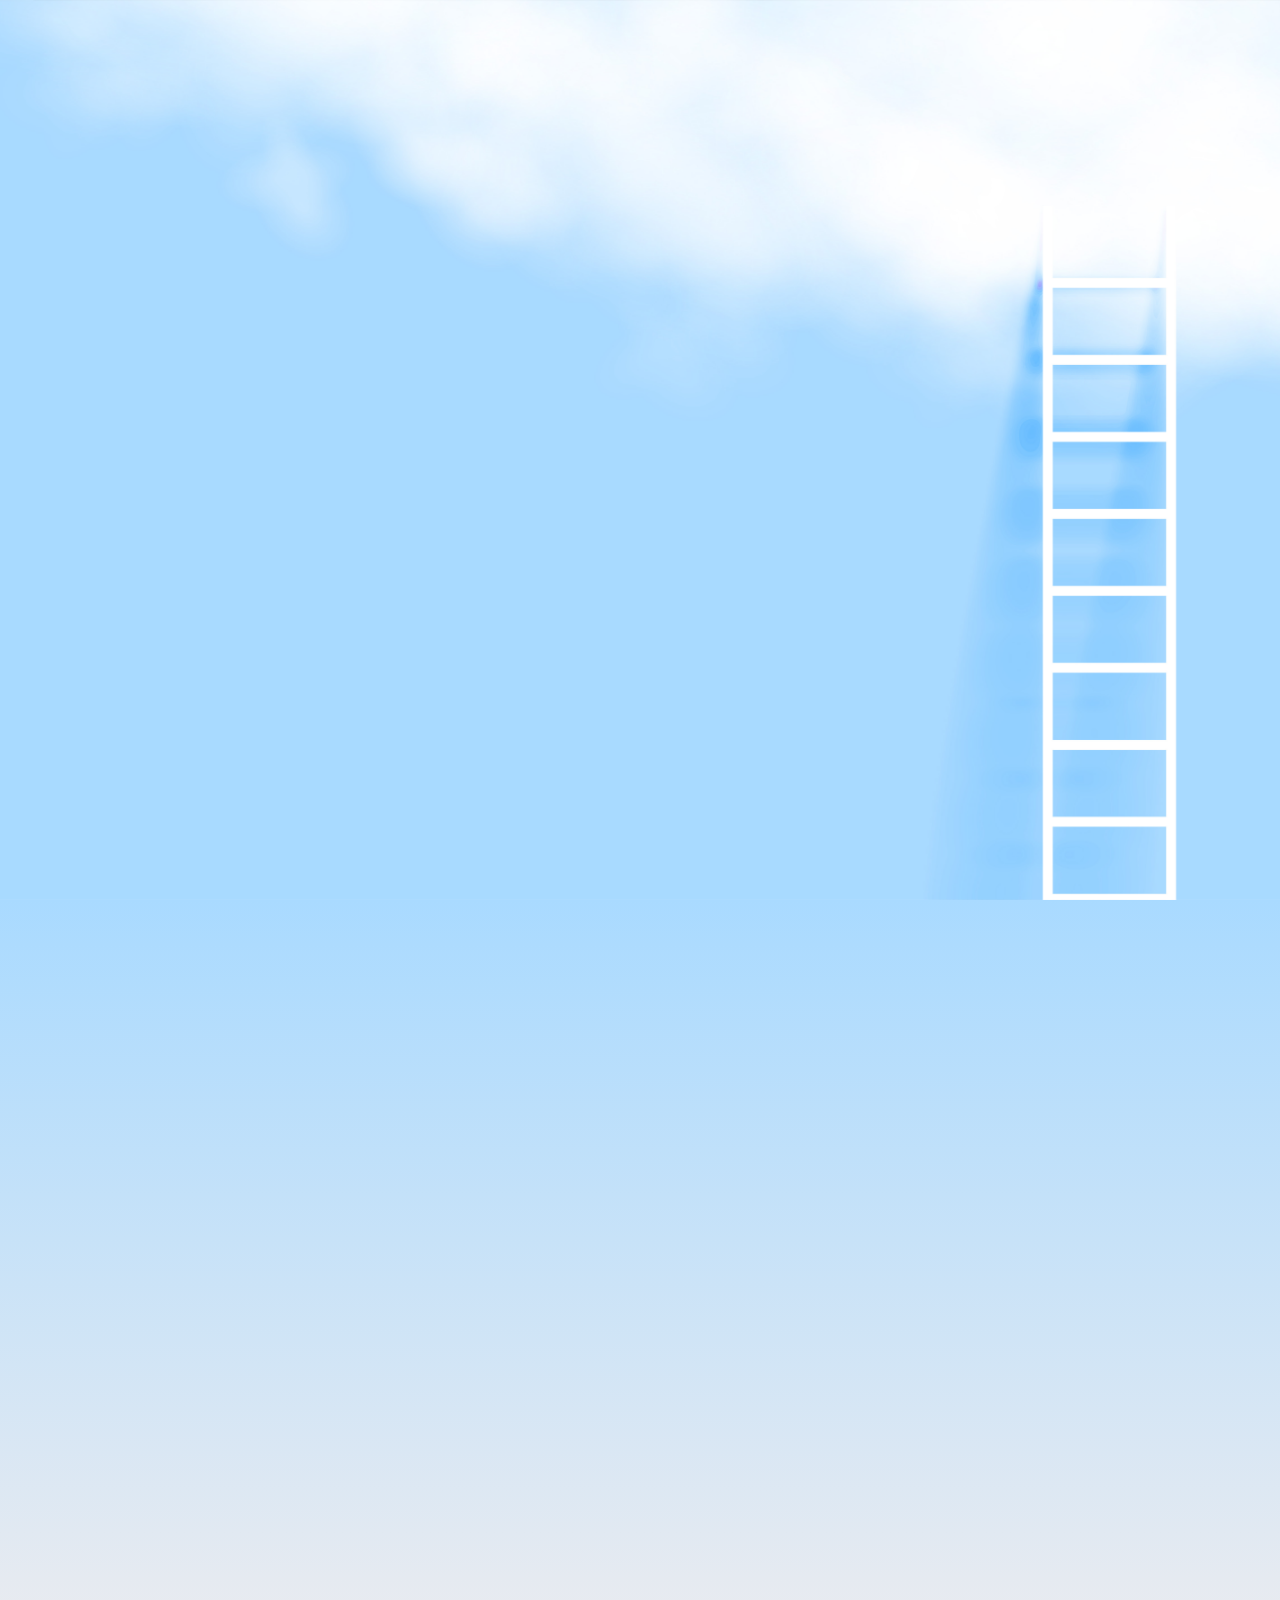
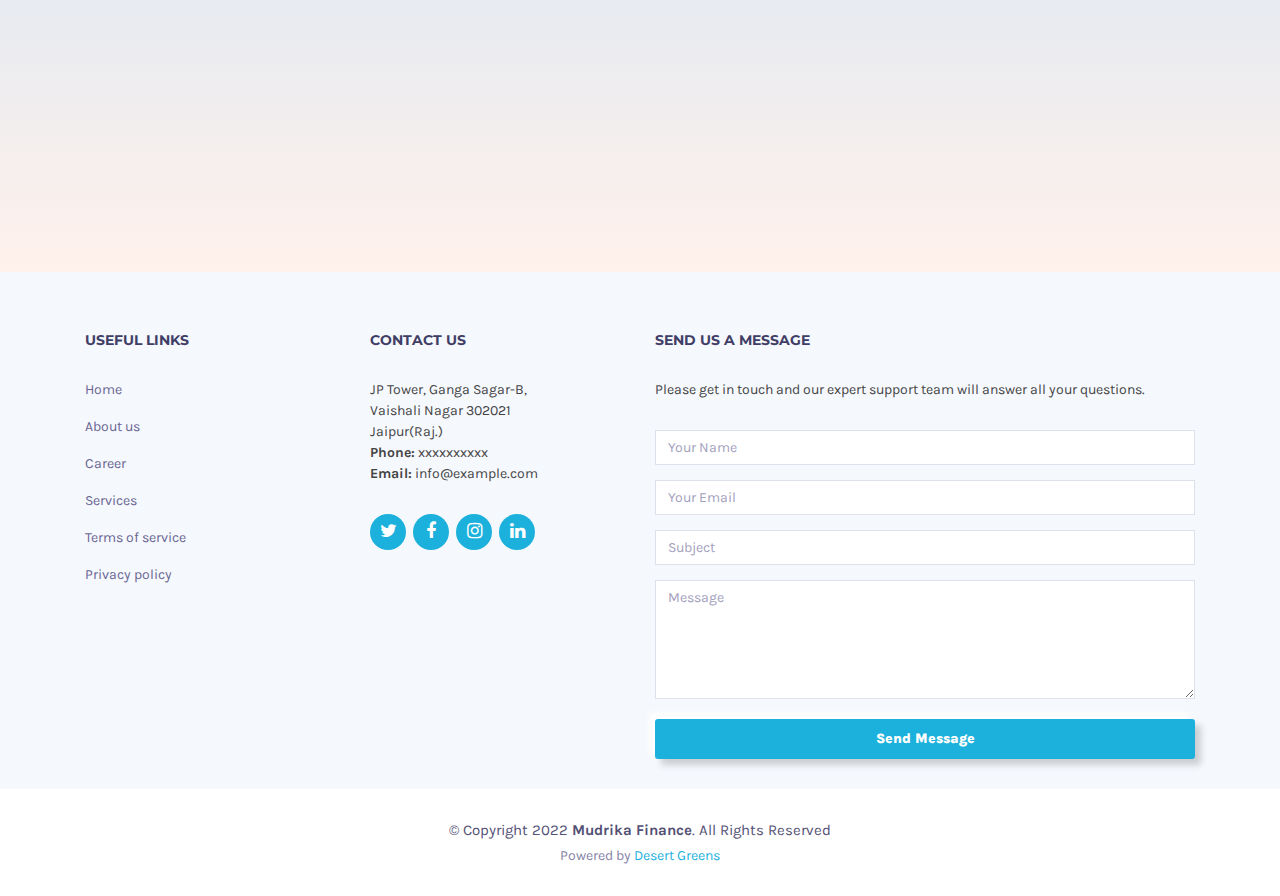
<file: carrer.html>
<!DOCTYPE html>
<html lang="en">
<head>
  <meta charset="utf-8">
  <title>Career</title>
  <meta content="width=device-width, initial-scale=1.0" name="viewport">
  <meta content="" name="keywords">
  <meta content="" name="description">

  <!-- Favicons -->
  <link href="https://img.icons8.com/stickers/100/000000/m.png" rel="icon">
  <link href="https://img.icons8.com/stickers/100/000000/m.png" rel="apple-touch-icon">

  <!-- Google Fonts -->
  <link href="https://fonts.googleapis.com/css?family=Open+Sans:300,300i,400,400i,500,600,700,700i|Montserrat:300,400,500,600,700" rel="stylesheet">

  <!-- Bootstrap CSS File -->
  <link href="lib/bootstrap/css/bootstrap.min.css" rel="stylesheet">

  <!-- Libraries CSS Files -->
  <link href="lib/font-awesome/css/font-awesome.min.css" rel="stylesheet">
  <link href="lib/animate/animate.min.css" rel="stylesheet">
  <link href="lib/ionicons/css/ionicons.min.css" rel="stylesheet">
  <link href="lib/owlcarousel/assets/owl.carousel.min.css" rel="stylesheet">
  <link href="lib/lightbox/css/lightbox.min.css" rel="stylesheet">

  <!-- Main Stylesheet File -->
  <link href="css/style.css" rel="stylesheet">

  <!-- =======================================================
    Theme Name: Rapid
    Theme URL: https://bootstrapmade.com/rapid-multipurpose-bootstrap-business-template/
    Author: BootstrapMade.com
    License: https://bootstrapmade.com/license/
  ======================================================= -->
</head>

<style>
  @import url('https://fonts.googleapis.com/css2?family=Poppins:wght@400;900&display=swap');

  main {
  margin: 0;
  /* width: 100vw; */
  /* height: 150vh; */
  background: linear-gradient(to top, #fff1eb 0%, #a9daff 100%);
  display: flex;
  align-items: center;
  text-align: center;
  justify-content: center;
  place-items: center;
  overflow: hidden;
  font-family: poppins;
}
.container1 {
  position: relative;
  /* width: 350px; */
  /* height: 500px; */
  border-radius: 20px;
  padding: 40px;
  margin: 70px;
  box-sizing: border-box;
  background: #ecf0f3;
  box-shadow: 14px 14px 20px #cbced1, -14px -14px 20px white;
}

.brand-logo {
  height: 100px;
  width: 100px;
  background: url(img/career.gif);
  background-size: 100px;
  background-repeat: no-repeat;
  margin: auto;
  border-radius: 35%;
  box-sizing: border-box;
  box-shadow: 7px 7px 10px #cbced1, -7px -7px 10px white;
}

.brand-title {
  margin-top: 10px;
  font-weight: 900;
  font-size: 1.8rem;
  color: #1DA1F2;
  letter-spacing: 1px;
  text-align: center;
}

.inputs {
  text-align: left;
  margin-top: 30px;
}

label, input, button {
  display: block;
  width: 100%;
  padding: 0;
  border: none;
  outline: none;
  box-sizing: border-box;
}

label {
  margin-bottom: 4px;
}

label:nth-of-type(2) {
  margin-top: 12px;
}

.inputs input::placeholder {
  color: gray;
}

.inputs input {
  background: #ecf0f3;
  padding: 10px;
  padding-left: 20px;
  height: 50px;
  font-size: 14px;
  border-radius: 50px;
  box-shadow: inset 6px 6px 6px #cbced1, inset -6px -6px 6px white;
}

button {
  margin-top: 20px;
  background: #1DA1F2;
  height: 40px;
  border-radius: 20px;
  cursor: pointer;
  font-weight: 900;
  box-shadow: 6px 6px 6px #cbced1, -6px -6px 6px white;
  transition: 0.5s;
}

button:hover {
  box-shadow: none;
}
.grid{
  display: grid;
  grid-template-columns: 1fr 1fr;
}
.grid1{
  margin: 10px;
}
.center{
  width: 50%;
  position: relative;
  left: 25%;
}
@media (max-width:750px) {
  .grid{
    grid-template-columns: 1fr;}
  
}
@keyframes fadeInUp {
  from { 
    opacity: 0;
    -webkit-transform: translate3d(0, 100%, 0);
    transform: translate3d(0, 100%, 0);
  }

  to {
    opacity: 1;
    -webkit-transform: none;
    transform: none;
  }
}

  .first {
    opacity: 0;
    animation: fadeInUp 1s ease-in-out 0s forwards;
    animation-delay: 0.5s;
  }
  
  .img-fluid{
    opacity: 0;
    animation: fadeInLeft 1s ease-in-out 0s forwards;
    animation-delay: 1s;
  }
  h2{
    opacity: 0;
    animation: fadeInRight 1s ease-in-out 0s forwards;
    animation-delay: 1.5s;
  }  
  .btn-get-started{
    opacity: 0;
    animation: fadeInUp 1s ease-in-out 0s forwards;
    animation-delay: 2.5s;
  }
  
  /* .container1{
    opacity: 0;
    animation: fadeInUp 1s ease-in-out 0s forwards;
    animation-delay: 3s;
  } */
  
</style>
<body>
  <!--==========================
  Header
  ============================-->
  <header id="header" class="first">

    <div id="topbar">
      <div class="container">
        <div class="social-links">
          <a href="#" class="twitter"><i class="fa fa-twitter"></i></a>
          <a href="#" class="facebook"><i class="fa fa-facebook"></i></a>
          <a href="#" class="linkedin"><i class="fa fa-linkedin"></i></a>
          <a href="#" class="instagram"><i class="fa fa-instagram"></i></a>
        </div>
      </div>
    </div>

    <div class="container">

      <div class="logo float-left">
        <h1 class="text-light"><a href="#intro" class="scrollto"><img src="img/logo.png" alt="" class="img-fluid"></a></h1>
        <!-- Uncomment below if you prefer to use an image logo -->
<!--         <h1 class="text-light"><a href="#intro" class="scrollto"><span>MUDRIKA FINANCE</span></a></h1> -->
        <!-- <a href="#header" class="scrollto"><img src="img/logo.png" alt="" class="img-fluid"></a> -->
      </div>

      <nav class="main-nav float-right d-none d-lg-block">
        <ul>
          <li ><a href="index.html">Home</a></li>
          <li><a href="index.html#about">About Us</a></li>
          <li><a href="index.html#services">Services</a></li>
          <li class="active"><a href="#main">Career</a></li>
          <!-- <li><a href="#team">Team</a></li> -->
          <!-- <li class="drop-down"><a href="">Drop Down</a>
            <ul>
              <li><a href="#">Drop Down 1</a></li>
              <li class="drop-down"><a href="#">Drop Down 2</a>
                <ul>
                  <li><a href="#">Deep Drop Down 1</a></li>
                  <li><a href="#">Deep Drop Down 2</a></li>
                  <li><a href="#">Deep Drop Down 3</a></li>
                  <li><a href="#">Deep Drop Down 4</a></li>
                  <li><a href="#">Deep Drop Down 5</a></li>
                </ul>
              </li>
              <li><a href="#">Drop Down 3</a></li>
              <li><a href="#">Drop Down 4</a></li>
              <li><a href="#">Drop Down 5</a></li>
            </ul>
          </li> -->
          <li><a href="#footer">Contact Us</a></li>
        </ul>
      </nav><!-- .main-nav -->
      
    </div>
  </header><!-- #header -->

  <!--==========================
    Intro Section
  ============================-->
  <section id="intro" class="clearfix">
    <div class="container d-flex h-100">
      <div class="row justify-content-center align-self-center">
        <div class="col-md-6 intro-info order-md-first order-last">
          <h2 class="second">Join Our Team<br>Grow With <span>Us.</span></h2>
          <div>
            <a href="#main" class="btn-get-started scrollto">Join Us</a>
          </div>
        </div>
  
        <div class="col-md-6 intro-img order-md-last order-first">
          <img src="img/1.png" alt="" class="img-fluid">
        </div>
      </div>

    </div>
  </section><!-- #intro -->

  <main id="main">

    

<div class="container1 wow bounceInRight" data-wow-duration="2s">
  <div class="inputs">
    <div class="brand-logo"></div>
    <div class="brand-title">APPLY FOR A JOB</div>
    <div class="grid">
      <div class="grid1">
    <label>First Name</label>
    <input type="text" placeholder="Enter your first name" /> </div>
    <div class="grid1">
    <label>Last Name</label>
    <input type="text" placeholder="Enter your Last name" /></div>
    <div class="grid1">
    <label>Mobile Number</label>
    <input type="text" placeholder="Enter your Mobile number" /></div>
    <div class="grid1">
    <label>Email</label>
    <input type="email" placeholder="Enter your Email" /></div>

    <div class="grid1">
      <label>Choose Your Job</label>
    <select style="background: #ecf0f3;
    padding: 10px;
    padding-left: 20px;
    height: 50px;
    width: 100%;
    font-size: 14px;
    border-radius: 50px;
    box-shadow: inset 6px 6px 6px #cbced1, inset -6px -6px 6px white;" required id="Job"  required>            
      <option value selected  >Select</option>
      <option value="App Developer"> App Developer</option>
      <option value="Front End Web Developer">Front End Web Developer</option>
      <option value="Back End Web Developer">Back End Web Developer</option>
      <option value="App/Web Tester">App/Web Tester</option>
      <option value="Tech Researcher">Tech Researcher</option>
      <option value="Insurance Sales Manager">Insurance Sales Manager</option>
      <option value="Human Resources">Human Resources</option>
      <option value="Telecaller">Telecaller</option>
      <option value="Office boy">Office Boy</option>
      <option value="Accountant">Accountant</option>
      <option value="Content Writer">Content Writer</option>
      <option value="Legal Advisor">Legal Advisor</option>
  </select>  </div> 

  <div class="grid1">
  <label>Uplaod Your CV</label>
        <!-- <div class="input-box"> -->
        <input type="file" id="FileToUpload" name="FileToUpload" class="form-control" placeholder="Upload CV" required> </div> 
      </div>
        <div class="message-box">
          <label>Why should we choose you?</label>
          <textarea style="
          width: 100%;
          height: 20vh;"></textarea>
      </div>
     <div class="center">
    <button type="submit">Apply</button></div>
  </div>
</div>


  </main>

  <!--==========================
    Footer
  ============================-->
  <footer id="footer" class="section-bg">
    <div class="footer-top">
      <div class="container">

        <div class="row">

          <div class="col-lg-6">

            <div class="row">

                <!-- <div class="col-sm-6">

                  <div class="footer-info">
                    <h3>Rapid</h3>
                    <p>Cras fermentum odio eu feugiat lide par naso tierra. Justo eget nada terra videa magna derita valies darta donna mare fermentum iaculis eu non diam phasellus. Scelerisque felis imperdiet proin fermentum leo. Amet volutpat consequat mauris nunc congue.</p>
                  </div>

                  <div class="footer-newsletter">
                    <h4>Our Newsletter</h4>
                    <p>Tamen quem nulla quae legam multos aute sint culpa legam noster magna veniam enim veniam illum dolore legam minim quorum culpa amet magna export quem.</p>
                    <form action="" method="post">
                      <input type="email" name="email"><input type="submit"  value="Subscribe">
                    </form>
                  </div>

                </div> -->

                <div class="col-sm-6">
                  <div class="footer-links">
                    <h4>Useful Links</h4>
                    <ul>
                      <li><a href="index.html">Home</a></li>
                      <li><a href="index.html#about">About us</a></li>
                      <li><a href="#main">Career</a></li>
                      <li><a href="index.html#services">Services</a></li>
                      <li><a href="#">Terms of service</a></li>
                      <li><a href="#">Privacy policy</a></li>
                    </ul>
                  </div>
</div>
<div class="col-sm-6">
                  <div class="footer-links">
                    <h4>Contact Us</h4>
                    <p>
                      JP Tower, Ganga Sagar-B,  <br>
                       Vaishali Nagar 302021<br>
                      Jaipur(Raj.) <br>
                      <strong>Phone:</strong> xxxxxxxxxx<br>
                      <strong>Email:</strong> info@example.com<br>
                    </p>
                  </div>

                  <div class="social-links">
                    <a href="#" class="twitter"><i class="fa fa-twitter"></i></a>
                    <a href="#" class="facebook"><i class="fa fa-facebook"></i></a>
                    <a href="#" class="instagram"><i class="fa fa-instagram"></i></a>
                    <a href="#" class="linkedin"><i class="fa fa-linkedin"></i></a>
                  </div>

                </div>

            </div>

          </div>

          <div class="col-lg-6">

            <div class="form">
              
              <h4>Send us a message</h4>
              <p>Please get in touch and our expert support team will answer all your questions.  </p>
              <form action="" method="post" role="form" class="contactForm">
                <div class="form-group">
                  <input type="text" name="name" class="form-control" id="name" placeholder="Your Name" data-rule="minlen:4" data-msg="Please enter at least 4 chars" />
                  <div class="validation"></div>
                </div>
                <div class="form-group">
                  <input type="email" class="form-control" name="email" id="email" placeholder="Your Email" data-rule="email" data-msg="Please enter a valid email" />
                  <div class="validation"></div>
                </div>
                <div class="form-group">
                  <input type="text" class="form-control" name="subject" id="subject" placeholder="Subject" data-rule="minlen:4" data-msg="Please enter at least 8 chars of subject" />
                  <div class="validation"></div>
                </div>
                <div class="form-group">
                  <textarea class="form-control" name="message" rows="5" data-rule="required" data-msg="Please write something for us" placeholder="Message"></textarea>
                  <div class="validation"></div>
                </div>

                <div id="sendmessage">Your message has been sent. Thank you!</div>
                <div id="errormessage"></div>

                <div class="text-center"><button type="submit" title="Send Message">Send Message</button></div>
              </form>
            </div>

          </div>

          

        </div>

      </div>
    </div>

    <div class="container">
      <div class="copyright">
        &copy; Copyright 2022 <strong>Mudrika Finance</strong>. All Rights Reserved
      </div>
      <div class="credits">
        <!--
          All the links in the footer should remain intact.
          You can delete the links only if you purchased the pro version.
          Licensing information: https://bootstrapmade.com/license/
          Purchase the pro version with working PHP/AJAX contact form: https://bootstrapmade.com/buy/?theme=Rapid
        -->
        Powered by <a href="https://desertgreens.in/">Desert Greens</a>
      </div>
    </div>
  </footer><!-- #footer -->

  <a href="#" class="back-to-top"><i class="fa fa-chevron-up"></i></a>
  <!-- Uncomment below i you want to use a preloader -->
  <!-- <div id="preloader"></div> -->

  <!-- JavaScript Libraries -->
  <script src="lib/jquery/jquery.min.js"></script>
  <script src="lib/jquery/jquery-migrate.min.js"></script>
  <script src="lib/bootstrap/js/bootstrap.bundle.min.js"></script>
  <script src="lib/easing/easing.min.js"></script>
  <script src="lib/mobile-nav/mobile-nav.js"></script>
  <script src="lib/wow/wow.min.js"></script>
  <script src="lib/waypoints/waypoints.min.js"></script>
  <script src="lib/counterup/counterup.min.js"></script>
  <script src="lib/owlcarousel/owl.carousel.min.js"></script>
  <script src="lib/isotope/isotope.pkgd.min.js"></script>
  <script src="lib/lightbox/js/lightbox.min.js"></script>
  <!-- Contact Form JavaScript File -->
  <script src="contactform/contactform.js"></script>

  <!-- Template Main Javascript File -->
  <script src="js/main.js"></script>

</body>
</html>
</file>
<file: css/style.css>
/*
  Theme Name: Rapid
  Theme URL: https://bootstrapmade.com/rapid-multipurpose-bootstrap-business-template/
  Author: BootstrapMade.com
  License: https://bootstrapmade.com/license/
*/

/*--------------------------------------------------------------
# General
--------------------------------------------------------------*/
@import url('https://fonts.googleapis.com/css2?family=Karla:wght@500&family=Montserrat:wght@500&display=swap');
body {
  background: #fff;
  color: #444;
  font-family: 'Karla', sans-serif;
}

a {
  color: #1bb1dc;
  transition: 0.5s;
}

a:hover,
a:active,
a:focus {
  color: #0a98c0;
  outline: none;
  text-decoration: none;
}

p {
  padding: 0;
  margin: 0 0 30px 0;
}

h1,
h2,
h3,
h4,
h5,
h6 {
  font-family: "Montserrat", sans-serif;
  font-weight: 400;
  margin: 0 0 20px 0;
  padding: 0;
}

/* Back to top button */

.back-to-top {
  position: fixed;
  display: none;
  background: #1bb1dc;
  color: #fff;
  width: 44px;
  height: 44px;
  text-align: center;
  line-height: 1;
  font-size: 16px;
  border-radius: 50%;
  right: 15px;
  bottom: 15px;
  transition: background 0.5s;
  z-index: 11;
}

.back-to-top i {
  padding-top: 12px;
  color: #fff;
}

/* Prelaoder */

#preloader {
  position: fixed;
  top: 0;
  left: 0;
  right: 0;
  bottom: 0;
  z-index: 9999;
  overflow: hidden;
  background: #fff;
}

#preloader:before {
  content: "";
  position: fixed;
  top: calc(50% - 30px);
  left: calc(50% - 30px);
  border: 6px solid #f2f2f2;
  border-top: 6px solid #1bb1dc;
  border-radius: 50%;
  width: 60px;
  height: 60px;
  -webkit-animation: animate-preloader 1s linear infinite;
  animation: animate-preloader 1s linear infinite;
}

@-webkit-keyframes animate-preloader {
  0% {
    -webkit-transform: rotate(0deg);
    transform: rotate(0deg);
  }

  100% {
    -webkit-transform: rotate(360deg);
    transform: rotate(360deg);
  }
}

@keyframes animate-preloader {
  0% {
    -webkit-transform: rotate(0deg);
    transform: rotate(0deg);
  }

  100% {
    -webkit-transform: rotate(360deg);
    transform: rotate(360deg);
  }
}

/*--------------------------------------------------------------
# Top Bar
--------------------------------------------------------------*/

#topbar {
  padding: 0 0 10px 0;
  font-size: 14px;
  transition: all 0.5s;
}

#topbar .social-links {
  text-align: right;
}

#topbar .social-links a {
  color: #535074;
  padding: 4px 12px;
  display: inline-block;
  line-height: 1px;
}

#topbar .social-links a:hover {
  color: #1bb1dc;
}

#topbar .social-links a:first-child {
  border-left: 0;
}

/*--------------------------------------------------------------
# Header
--------------------------------------------------------------*/

#header {
  height: 110px;
  transition: all 0.5s;
  z-index: 997;
  transition: all 0.5s;
  padding: 20px 0;
  position: fixed;
  left: 0;
  top: 0;
  right: 0;
  transition: all 0.5s;
  z-index: 997;
}

#header.header-scrolled,
#header.header-pages {
  height: 70px;
  padding: 15px 0;
  background-color: #fff;
  box-shadow: 0px 0px 30px rgba(127, 137, 161, 0.3);
}

#header.header-scrolled #topbar,
#header.header-pages #topbar {
  display: none;
}

#header .logo h1 {
  font-size: 36px;
  margin: 0;
  padding: 0;
  line-height: 1;
  font-weight: 400;
  letter-spacing: 3px;
  text-transform: uppercase;
}

#header .logo h1 a,
#header .logo h1 a:hover {
  color: #413e66;
  text-decoration: none;
}

#header .logo img {
  padding: 0;
  margin: -30px 0;
  max-height: 90px;
}

.main-pages {
  margin-top: 60px;
}

/*--------------------------------------------------------------
# Intro Section
--------------------------------------------------------------*/

#intro {
  width: 100%;
  height: 100vh;
  position: relative;
  background: #f5f8fd url("../img/2.jpg") center top no-repeat;
  background-size: cover;
}

#intro .intro-info h2 {
  color: #413e66;
  margin-bottom: 40px;
  font-size: 48px;
  font-weight: 700;
}

#intro .intro-info h2 span {
  color: #1bb1dc;
}

#intro .intro-info .btn-get-started,
#intro .intro-info .btn-services {
  font-family: "Montserrat", sans-serif;
  font-size: 13px;
  font-weight: 600;
  text-transform: uppercase;
  letter-spacing: 1px;
  display: inline-block;
  padding: 10px 32px;
  border-radius: 4px;
  transition: 0.5s;
  color: #fff;
  background: #1bb1dc;
  color: #fff;
}

#intro .intro-info .btn-get-started:hover,
#intro .intro-info .btn-services:hover {
  background: #0a98c0;
}

/*--------------------------------------------------------------
# Navigation Menu
--------------------------------------------------------------*/

/* Desktop Navigation */



.main-nav,
.main-nav * {
  margin: 0;
  padding: 0;
  list-style: none;
}

.main-nav > ul > li {
  position: relative;
  white-space: nowrap;
  float: left;
}

.main-nav a {
  display: block;
  position: relative;
  color: #413e66;
  padding: 10px 15px;
  transition: 0.3s;
  font-size: 14px;
  font-family: "Open Sans", sans-serif;
  text-transform: uppercase;
  font-weight: 600;
}

.main-nav a:hover,
.main-nav .active > a,
.main-nav li:hover > a {
  color: #1bb1dc;
  text-decoration: none;
}

.main-nav .drop-down ul {
  display: block;
  position: absolute;
  left: 0;
  top: calc(100% - 30px);
  z-index: 99;
  opacity: 0;
  visibility: hidden;
  padding: 10px 0;
  background: #fff;
  box-shadow: 0px 0px 30px rgba(127, 137, 161, 0.25);
  transition: ease all 0.3s;
}

.main-nav .drop-down:hover > ul {
  opacity: 1;
  top: 100%;
  visibility: visible;
}

.main-nav .drop-down li {
  min-width: 180px;
  position: relative;
}

.main-nav .drop-down ul a {
  padding: 10px 20px;
  font-size: 14px;
  font-weight: 500;
  text-transform: none;
  color: #065e77;
}

.main-nav .drop-down ul a:hover,
.main-nav .drop-down ul .active > a,
.main-nav .drop-down ul li:hover > a {
  color: #1bb1dc;
}

.main-nav .drop-down > a:after {
  content: "\f107";
  font-family: FontAwesome;
  padding-left: 10px;
}

.main-nav .drop-down .drop-down ul {
  top: 0;
  left: calc(100% - 30px);
}

.main-nav .drop-down .drop-down:hover > ul {
  opacity: 1;
  top: 0;
  left: 100%;
}

.main-nav .drop-down .drop-down > a {
  padding-right: 35px;
}

.main-nav .drop-down .drop-down > a:after {
  content: "\f105";
  position: absolute;
  right: 15px;
}

/* Mobile Navigation */

.mobile-nav {
  position: fixed;
  top: 0;
  bottom: 0;
  z-index: 9999;
  overflow-y: auto;
  left: -260px;
  width: 260px;
  padding-top: 18px;
  background: rgba(40, 38, 70, 0.8);
  transition: 0.4s;
}

.mobile-nav * {
  margin: 0;
  padding: 0;
  list-style: none;
}

.mobile-nav a {
  display: block;
  position: relative;
  color: #fff;
  padding: 10px 20px;
  font-weight: 500;
}

.mobile-nav a:hover,
.mobile-nav .active > a,
.mobile-nav li:hover > a {
  color: #8dc2fa;
  text-decoration: none;
}

.mobile-nav .drop-down > a:after {
  content: "\f078";
  font-family: FontAwesome;
  padding-left: 10px;
  position: absolute;
  right: 15px;
}

.mobile-nav .active.drop-down > a:after {
  content: "\f077";
}

.mobile-nav .drop-down > a {
  padding-right: 35px;
}

.mobile-nav .drop-down ul {
  display: none;
  overflow: hidden;
}

.mobile-nav .drop-down li {
  padding-left: 20px;
}

.mobile-nav-toggle {
  position: fixed;
  right: 0;
  top: 0;
  z-index: 9998;
  border: 0;
  background: none;
  font-size: 24px;
  transition: all 0.4s;
  outline: none !important;
  line-height: 1;
  cursor: pointer;
  text-align: right;
}

.mobile-nav-toggle i {
  margin: 18px 18px 0 0;
  color: #065e77;
}

.mobile-nav-overly {
  width: 100%;
  height: 100%;
  z-index: 9997;
  top: 0;
  left: 0;
  position: fixed;
  background: rgba(40, 38, 70, 0.8);
  overflow: hidden;
  display: none;
}

.mobile-nav-active {
  overflow: hidden;
}

.mobile-nav-active .mobile-nav {
  left: 0;
}

.mobile-nav-active .mobile-nav-toggle i {
  color: #fff;
}

/*--------------------------------------------------------------
# Sections
--------------------------------------------------------------*/

/* Sections Header
--------------------------------*/

.section-header h3 {
  font-size: 36px;
  color: #413e66;
  text-align: center;
  font-weight: 700;
  position: relative;
  font-family: "Montserrat", sans-serif;
}

.section-header p {
  text-align: center;
  margin: auto;
  font-size: 15px;
  padding-bottom: 60px;
  color: #535074;
  width: 50%;
}

/* Section with background
--------------------------------*/

.section-bg {
  background: #f5f8fd;
}

/* About Us Section
--------------------------------*/

#about {
  padding: 80px 0;
}

#about .about-content {
  padding-top: 40px;
}

#about .about-content h2 {
  color: #413e66;
  font-family: "Montserrat", sans-serif;
  font-weight: 700;
}

#about .about-content h3 {
  color: #696592;
  font-weight: 400;
  font-size: 22px;
  font-style: italic;
}

#about .about-content ul {
  list-style: none;
  padding: 0;
}

#about .about-content ul li {
  padding-bottom: 10px;
}

#about .about-content ul li i {
  font-size: 20px;
  padding-right: 4px;
  color: #db2adbf7;
}

#about .about-img {
  position: relative;
  margin: 30px 30px 30px 30px;
}

#about .about-img img {
  width: 100%;
  border: 8px solid #fff;
  transition: .5s;
}

#about .about-img img:hover {
  width: 100%;
  -webkit-transform: scale(1.03);
  transform: scale(1.03);
}

#about .about-img::before {
  position: absolute;
  left: -31px;
  top: -30px;
  width: 90%;
  height: 92%;
  z-index: -1;
  content: '';
  background-color: #ebf1fa;
  transition: .5s;
}

#about .about-img::after {
  position: absolute;
  right: -31px;
  bottom: -30px;
  width: 90%;
  height: 92%;
  z-index: -1;
  content: '';
  background-color: #ebf1fa;
  transition: .5s;
}

/* Services Section
--------------------------------*/

#services {
  padding: 60px 0 40px 0;
}

#services .box {
  padding: 30px;
  position: relative;
  overflow: hidden;
  border-radius: 10px;
  margin: 0 10px 40px 10px;
  background: #fff;
  box-shadow: 0 10px 29px 0 rgba(68, 88, 144, 0.1);
  transition: all 0.3s ease-in-out;
  text-align: center;
}

#services .box:hover {
  -webkit-transform: scale(1.1);
  transform: scale(1.1);
}

#services .icon {
  margin: 0 auto 15px auto;
  padding-top: 12px;
  display: inline-block;
  text-align: center;
  border-radius: 50%;
  width: 60px;
  height: 60px;
}

#services .icon i {
  font-size: 36px;
  line-height: 1;
}

#services .title {
  font-weight: 700;
  margin-bottom: 15px;
  font-size: 18px;
}

#services .title a {
  color: #111;
}

#services .box:hover .title a {
  color: #1bb1dc;
}

#services .description {
  font-size: 14px;
  line-height: 28px;
  margin-bottom: 0;
  text-align: left;
}

/* Why Us Section
--------------------------------*/

#why-us {
  padding: 60px 0;
}

#why-us .why-us-content .features {
  margin: 0 0 15px 0;
  padding: 0;
  transition: 0.3s ease-in-out;
}

#why-us .why-us-content .features i {
  font-size: 30px;
  float: left;
}

#why-us .why-us-content .features h4 {
  font-size: 20px;
  font-weight: 600;
  margin-left: 56px;
  color: #413e66;
  margin-bottom: 5px;
}

#why-us .why-us-content .features p {
  font-size: 20px;
  margin-left: 56px;
  color: #555186;
}

#why-us .counters {
  padding-top: 40px;
}

#why-us .counters span {
  font-family: "Montserrat", sans-serif;
  font-weight: bold;
  font-size: 48px;
  display: block;
  color: #555186;
}

#why-us .counters p {
  padding: 0;
  margin: 0 0 20px 0;
  font-family: "Montserrat", sans-serif;
  font-size: 14px;
  color: #8a87b6;
}

/* Call To Action Section
--------------------------------*/

#call-to-action {
  background: #2d2b46;
  background-size: cover;
  padding: 40px 0;
}

#call-to-action .cta-title {
  color: #fff;
  font-size: 28px;
  font-weight: 700;
}

#call-to-action .cta-text {
  color: #fff;
}

#call-to-action .cta-btn {
  font-family: "Montserrat", sans-serif;
  font-weight: 700;
  font-size: 16px;
  letter-spacing: 1px;
  display: inline-block;
  padding: 8px 26px;
  border-radius: 3px;
  transition: 0.5s;
  margin: 10px;
  border: 3px solid #fff;
  color: #fff;
}

#call-to-action .cta-btn:hover {
  background: #1bb1dc;
  border: 3px solid #1bb1dc;
}

/* Features Section
--------------------------------*/

#features {
  padding: 80px 0;
}

#features h4 {
  font-weight: 600;
  font-size: 24px;
}

/* Portfolio Section
--------------------------------*/

#portfolio {
  padding: 60px 0;
}

#portfolio #portfolio-flters {
  padding: 0;
  margin: 5px 0 35px 0;
  list-style: none;
  text-align: center;
}

#portfolio #portfolio-flters li {
  cursor: pointer;
  margin: 15px 15px 15px 0;
  display: inline-block;
  padding: 6px 10px;
  font-size: 16px;
  line-height: 20px;
  color: #413e66;
  margin-bottom: 5px;
  transition: all 0.3s ease-in-out;
}

#portfolio #portfolio-flters li:hover,
#portfolio #portfolio-flters li.filter-active {
  color: #1bb1dc;
}

#portfolio #portfolio-flters li:last-child {
  margin-right: 0;
}

#portfolio .portfolio-item {
  position: relative;
  overflow: hidden;
  margin-bottom: 30px;
}

#portfolio .portfolio-item .portfolio-wrap {
  overflow: hidden;
  position: relative;
  margin: 0;
}

#portfolio .portfolio-item .portfolio-wrap:hover img {
  opacity: 0.4;
  transition: 0.3s;
}

#portfolio .portfolio-item .portfolio-wrap .portfolio-info {
  position: absolute;
  top: 0;
  right: 0;
  bottom: 0;
  left: 0;
  display: -webkit-box;
  display: -webkit-flex;
  display: -ms-flexbox;
  display: flex;
  -webkit-box-pack: center;
  -webkit-justify-content: center;
  -ms-flex-pack: center;
  justify-content: center;
  -webkit-box-align: center;
  -webkit-align-items: center;
  -ms-flex-align: center;
  align-items: center;
  -webkit-box-orient: vertical;
  -webkit-box-direction: normal;
  -webkit-flex-direction: column;
  -ms-flex-direction: column;
  flex-direction: column;
  text-align: center;
  opacity: 0;
  transition: 0.2s linear;
}

#portfolio .portfolio-item .portfolio-wrap .portfolio-info h4 {
  font-size: 22px;
  line-height: 1px;
  font-weight: 700;
  margin-bottom: 14px;
  padding-bottom: 0;
}

#portfolio .portfolio-item .portfolio-wrap .portfolio-info h4 a {
  color: #fff;
}

#portfolio .portfolio-item .portfolio-wrap .portfolio-info h4 a:hover {
  color: #1bb1dc;
}

#portfolio .portfolio-item .portfolio-wrap .portfolio-info p {
  padding: 0;
  margin: 0;
  color: #f8fcff;
  font-weight: 500;
  font-size: 14px;
  text-transform: uppercase;
}

#portfolio .portfolio-item .portfolio-wrap .portfolio-info .link-preview,
#portfolio .portfolio-item .portfolio-wrap .portfolio-info .link-details {
  display: inline-block;
  line-height: 1;
  text-align: center;
  width: 36px;
  height: 36px;
  background: #1bb1dc;
  border-radius: 50%;
  margin: 10px 4px 0 4px;
}

#portfolio .portfolio-item .portfolio-wrap .portfolio-info .link-preview i,
#portfolio .portfolio-item .portfolio-wrap .portfolio-info .link-details i {
  padding-top: 6px;
  font-size: 22px;
  color: #fff;
}

#portfolio .portfolio-item .portfolio-wrap .portfolio-info .link-preview:hover,
#portfolio .portfolio-item .portfolio-wrap .portfolio-info .link-details:hover {
  background: #42c3e8;
}

#portfolio .portfolio-item .portfolio-wrap .portfolio-info .link-preview:hover i,
#portfolio .portfolio-item .portfolio-wrap .portfolio-info .link-details:hover i {
  color: #fff;
}

#portfolio .portfolio-item .portfolio-wrap:hover {
  background: #282646;
}

#portfolio .portfolio-item .portfolio-wrap:hover .portfolio-info {
  opacity: 1;
}

/* Testimonials Section
--------------------------------*/

#testimonials {
  padding: 60px 0;
}

#testimonials .section-header {
  margin-bottom: 40px;
}

#testimonials .testimonial-item .testimonial-img {
  width: 120px;
  border-radius: 50%;
  border: 4px solid #fff;
  float: left;
}

#testimonials .testimonial-item h3 {
  font-size: 20px;
  font-weight: bold;
  margin: 10px 0 5px 0;
  color: #111;
  margin-left: 140px;
}

#testimonials .testimonial-item h4 {
  font-size: 14px;
  color: #999;
  margin: 0 0 15px 0;
  margin-left: 140px;
}

#testimonials .testimonial-item p {
  font-style: italic;
  margin: 0 0 15px 140px;
}

#testimonials .owl-nav,
#testimonials .owl-dots {
  margin-top: 5px;
  text-align: center;
}

#testimonials .owl-dot {
  display: inline-block;
  margin: 0 5px;
  width: 12px;
  height: 12px;
  border-radius: 50%;
  background-color: #ddd;
}

#testimonials .owl-dot.active {
  background-color: #1bb1dc;
}

/* Team Section
--------------------------------*/

#team {
  padding: 60px 0;
}

#team .member {
  text-align: center;
  margin-bottom: 20px;
  position: relative;
  overflow: hidden;
}

#team .member .member-info {
  display: -webkit-box;
  display: -webkit-flex;
  display: -ms-flexbox;
  display: flex;
  -webkit-box-pack: center;
  -webkit-justify-content: center;
  -ms-flex-pack: center;
  justify-content: center;
  -webkit-box-align: center;
  -webkit-align-items: center;
  -ms-flex-align: center;
  align-items: center;
  position: absolute;
  bottom: 0;
  left: 0;
  right: 0;
  transition: 0.2s;
  padding: 15px 0;
  background: rgba(29, 28, 41, 0.6);
}

#team .member .member-info-content {
  transition: margin 0.2s;
  height: 40px;
  transition: height 0.4s;
}

#team .member:hover .member-info {
  transition: 0.4s;
}

#team .member:hover .member-info-content {
  height: 80px;
}

#team .member h4 {
  font-weight: 700;
  margin-bottom: 2px;
  font-size: 18px;
  color: #fff;
}

#team .member span {
  font-style: italic;
  display: block;
  font-size: 13px;
  color: #fff;
}

#team .member .social {
  margin-top: 15px;
}

#team .member .social a {
  transition: none;
  color: #fff;
}

#team .member .social a:hover {
  color: #1bb1dc;
}

#team .member .social i {
  font-size: 18px;
  margin: 0 2px;
}

/* Clients Section
--------------------------------*/

#clients {
  padding: 60px 0;
}

#clients img {
  max-width: 80%;
  opacity: 0.5;
  transition: 0.3s;
  padding: 15px 0;
}

#clients img:hover {
  opacity: 1;
}

#clients .owl-nav,
#clients .owl-dots {
  margin-top: 5px;
  text-align: center;
}

#clients .owl-dot {
  display: inline-block;
  margin: 0 5px;
  width: 12px;
  height: 12px;
  border-radius: 50%;
  background-color: #ddd;
}

#clients .owl-dot.active {
  background-color: #1bb1dc;
}

/* Pricing Section
--------------------------------*/

#pricing {
  padding: 80px 0;
}

#pricing .card {
  border: 0;
  border-radius: 0px;
  box-shadow: 0 3px 0px 0 rgba(65, 62, 102, 0.08);
  transition: all .3s ease-in-out;
  padding: 36px 0;
  position: relative;
}

#pricing .card:after {
  content: '';
  position: absolute;
  top: 0;
  left: 0;
  width: 0%;
  height: 5px;
  background-color: #1bb1dc;
  transition: 0.5s;
}

#pricing .card:hover {
  -webkit-transform: scale(1.05);
  transform: scale(1.05);
  box-shadow: 0 20px 35px 0 rgba(0, 0, 0, 0.08);
}

#pricing .card:hover:after {
  width: 100%;
}

#pricing .card .card-header {
  background-color: white;
  border-bottom: 0px;
  -moz-text-align-last: center;
  text-align-last: center;
}

#pricing .card .card-title {
  margin-bottom: 16px;
  color: #535074;
}

#pricing .card .card-block {
  padding-top: 0;
  text-align: center;
}

#pricing .card .list-group-item {
  border: 0px;
  padding: 6px;
  color: #413e66;
  font-weight: 300;
}

#pricing .card h3 {
  font-size: 64px;
  margin-bottom: 0px;
  color: #535074;
}

#pricing .card h3 .currency {
  font-size: 30px;
  position: relative;
  font-weight: 400;
  top: -30px;
  letter-spacing: 0px;
}

#pricing .card h3 .period {
  font-size: 16px;
  color: #6c67a3;
  letter-spacing: 0px;
}

#pricing .card .list-group {
  margin-bottom: 15px;
}

#pricing .card .btn {
  text-transform: uppercase;
  font-size: 13px;
  font-weight: 500;
  color: #5f5b96;
  border-radius: 0;
  padding: 10px 24px;
  letter-spacing: 1px;
  border-radius: 3px;
  display: inline-block;
  background: #1bb1dc;
  color: #fff;
}

#pricing .card .btn:hover {
  background: #0a98c0;
}

/* Frequently Asked Questions Section
--------------------------------*/

#faq {
  padding: 60px 0;
  overflow: hidden;
}

#faq #faq-list {
  padding: 0;
  list-style: none;
}

#faq #faq-list li {
  border-bottom: 1px solid #ebebeb;
}

#faq #faq-list a {
  padding: 22px 0;
  display: block;
  position: relative;
  font-family: "Montserrat", sans-serif;
  font-size: 20px;
  line-height: 1;
  font-weight: 400;
  padding-right: 20px;
}

#faq #faq-list i {
  font-size: 24px;
  position: absolute;
  right: 0;
  top: 20px;
}

#faq #faq-list p {
  margin-bottom: 20px;
}

#faq #faq-list a.collapse {
  color: #1bb1dc;
}

#faq #faq-list a.collapsed {
  color: #000;
}

#faq #faq-list a.collapsed i::before {
  content: "\f2c7" !important;
}

/*--------------------------------------------------------------
# Footer
--------------------------------------------------------------*/

#footer {
  padding: 0 0 30px 0;
  font-size: 14px;
  background: #fff;
  animation: myanimation 10s infinite;
}


#footer .footer-top {
  padding: 60px 0 30px 0;
  background: #f5f8fd;
  animation: myanimation 10s infinite;
}

@keyframes myanimation {
    0% {background: #eeeeee;}

    25% {background: #fff1eb;}

    50% {background: #fdffcd;}

    75% {background: #ffebbb;}

    100% {background: #cefff1;}

  }

#footer .footer-top .footer-info {
  margin-bottom: 30px;
}

#footer .footer-top .footer-info h3 {
  font-size: 34px;
  margin: 0 0 20px 0;
  padding: 2px 0 2px 0;
  line-height: 1;
  font-family: "Montserrat", sans-serif;
  color: #413e66;
  font-weight: 400;
  letter-spacing: 3px;
  text-transform: uppercase;
}

#footer .footer-top .footer-info p {
  font-size: 13px;
  line-height: 24px;
  margin-bottom: 0;
  font-family: "Montserrat", sans-serif;
  color: #535074;
}

#footer .footer-top .social-links a {
  font-size: 18px;
  display: inline-block;
  background: #1bb1dc;
  color: #fff;
  line-height: 1;
  padding: 8px 0;
  margin-right: 4px;
  border-radius: 50%;
  text-align: center;
  width: 36px;
  height: 36px;
  transition: 0.3s;
}

#footer .footer-top .social-links a:hover {
  background: #0a98c0;
  color: #fff;
}

#footer .footer-top h4 {
  font-size: 14px;
  font-weight: bold;
  color: #413e66;
  text-transform: uppercase;
  position: relative;
  padding-bottom: 10px;
}

#footer .footer-top .footer-links {
  margin-bottom: 30px;
}

#footer .footer-top .footer-links ul {
  list-style: none;
  padding: 0;
  margin: 0;
}

#footer .footer-top .footer-links ul li {
  padding: 8px 0;
}

#footer .footer-top .footer-links ul li:first-child {
  padding-top: 0;
}

#footer .footer-top .footer-links ul a {
  color: #696592;
}

#footer .footer-top .footer-links ul a:hover {
  color: #1bb1dc;
}

#footer .footer-top .footer-contact {
  margin-bottom: 30px;
}

#footer .footer-top .footer-contact p {
  line-height: 26px;
}

#footer .footer-top .footer-newsletter {
  margin-bottom: 30px;
}

#footer .footer-top .footer-newsletter input[type="email"] {
  border: 0;
  padding: 6px 8px;
  width: 65%;
  border: 1px solid #d9dde6;
}

#footer .footer-top .footer-newsletter input[type="submit"] {
  background: #1bb1dc;
  border: 1px solid #1bb1dc;
  width: 35%;
  padding: 6px 0;
  text-align: center;
  color: #fff;
  transition: 0.3s;
  cursor: pointer;
}

#footer .footer-top .footer-newsletter input[type="submit"]:hover {
  background: #0a98c0;
}

#footer .footer-top .form .form-group {
  margin-bottom: 15px;
}

#footer .footer-top .form #sendmessage {
  color: #fff;
  background: #1bb1dc;
  display: none;
  text-align: center;
  padding: 15px;
  font-weight: 600;
  margin-bottom: 15px;
}

#footer .footer-top .form #errormessage {
  color: #fff;
  display: none;
  background: red;
  text-align: center;
  padding: 15px;
  font-weight: 600;
  margin-bottom: 15px;
}

#footer .footer-top .form #sendmessage.show,
#footer .footer-top .form #errormessage.show,
#footer .footer-top .form .show {
  display: block;
}

#footer .footer-top .form .validation {
  color: red;
  display: none;
  margin: 0 0 20px;
  font-weight: 400;
  font-size: 13px;
}

#footer .footer-top .form label {
  color: #413e66;
  font-weight: 500;
}

#footer .footer-top .form input,
#footer .footer-top .form textarea {
  border-radius: 0;
  box-shadow: none;
  border: 1px solid #dce1ec;
  font-size: 14px;
}

#footer .footer-top .form input::-webkit-input-placeholder,
#footer .footer-top .form textarea::-webkit-input-placeholder {
  color: #a2a0bd;
}

#footer .footer-top .form input::-moz-placeholder,
#footer .footer-top .form textarea::-moz-placeholder {
  color: #a2a0bd;
}

#footer .footer-top .form input:-ms-input-placeholder,
#footer .footer-top .form textarea:-ms-input-placeholder {
  color: #a2a0bd;
}

#footer .footer-top .form input::placeholder,
#footer .footer-top .form textarea::placeholder {
  color: #a2a0bd;
}

#footer .footer-top .form button[type="submit"] {
  background: #1bb1dc;
  border: 0;
  border-radius: 3px;
  padding: 8px 30px;
  color: #fff;
  transition: 0.3s;
}

#footer .footer-top .form button[type="submit"]:hover {
  background: #0a98c0;
  cursor: pointer;
}

#footer .copyright {
  text-align: center;
  padding-top: 30px;
  color: #535074;
  font-size: 15px;
}

#footer .credits {
  text-align: center;
  font-size: 14px;
  padding-top: 4px;
  color: #8582a8;
}

#footer .credits a {
  color: #1bb1dc;
}

#footer .credits a:hover {
  color: #0a98c0;
}

/*--------------------------------------------------------------
# Responsive Media Queries
--------------------------------------------------------------*/

@media (min-width: 991px) {
  #call-to-action .cta-btn-container {
    display: -webkit-box;
    display: -webkit-flex;
    display: -ms-flexbox;
    display: flex;
    -webkit-box-align: center;
    -webkit-align-items: center;
    -ms-flex-align: center;
    align-items: center;
    -webkit-box-pack: end;
    -webkit-justify-content: flex-end;
    -ms-flex-pack: end;
    justify-content: flex-end;
  }
}

@media (min-width: 992px) {
  #intro .intro-info {
    padding-top: 80px;
  }

  #testimonials .testimonial-item p {
    width: 80%;
  }
}

@media (max-width: 991px) {
  #topbar {
    display: none;
  }

  #header {
    height: 70px;
    padding: 15px 0;
  }

  #header .logo h1 {
    font-size: 28px;
    padding: 8px 0;
  }

  #why-us .why-us-content {
    padding-top: 30px;
  }

  #pricing {
    padding-bottom: 30px;
  }

  #pricing .card {
    margin-bottom: 50px;
  }
}

@media (max-width: 768px) {
  .back-to-top {
    bottom: 15px;
  }

  #faq #faq-list a {
    font-size: 18px;
  }

  #faq #faq-list i {
    top: 13px;
  }
}

@media (max-width: 767px) {
  #intro {
    height: auto;
    padding: 80px 0 60px 0;
  }

  #intro .container {
    height: auto !important;
  }

  #intro .intro-img {
    width: 80%;
  }

  #intro .intro-info {
    text-align: center;
    padding-top: 40px;
  }

  #intro .intro-info h2 {
    font-size: 34px;
    margin-bottom: 30px;
  }

  .section-header p {
    width: 100%;
  }

  #testimonials .testimonial-item {
    text-align: center;
  }

  #testimonials .testimonial-item .testimonial-img {
    float: none;
    margin: auto;
  }

  #testimonials .testimonial-item h3,
  #testimonials .testimonial-item h4,
  #testimonials .testimonial-item p {
    margin-left: 0;
  }
}

@media (max-width: 574px) {
  #footer .footer-top .social-links a {
    margin-bottom: 25px;
  }
}
</file>
